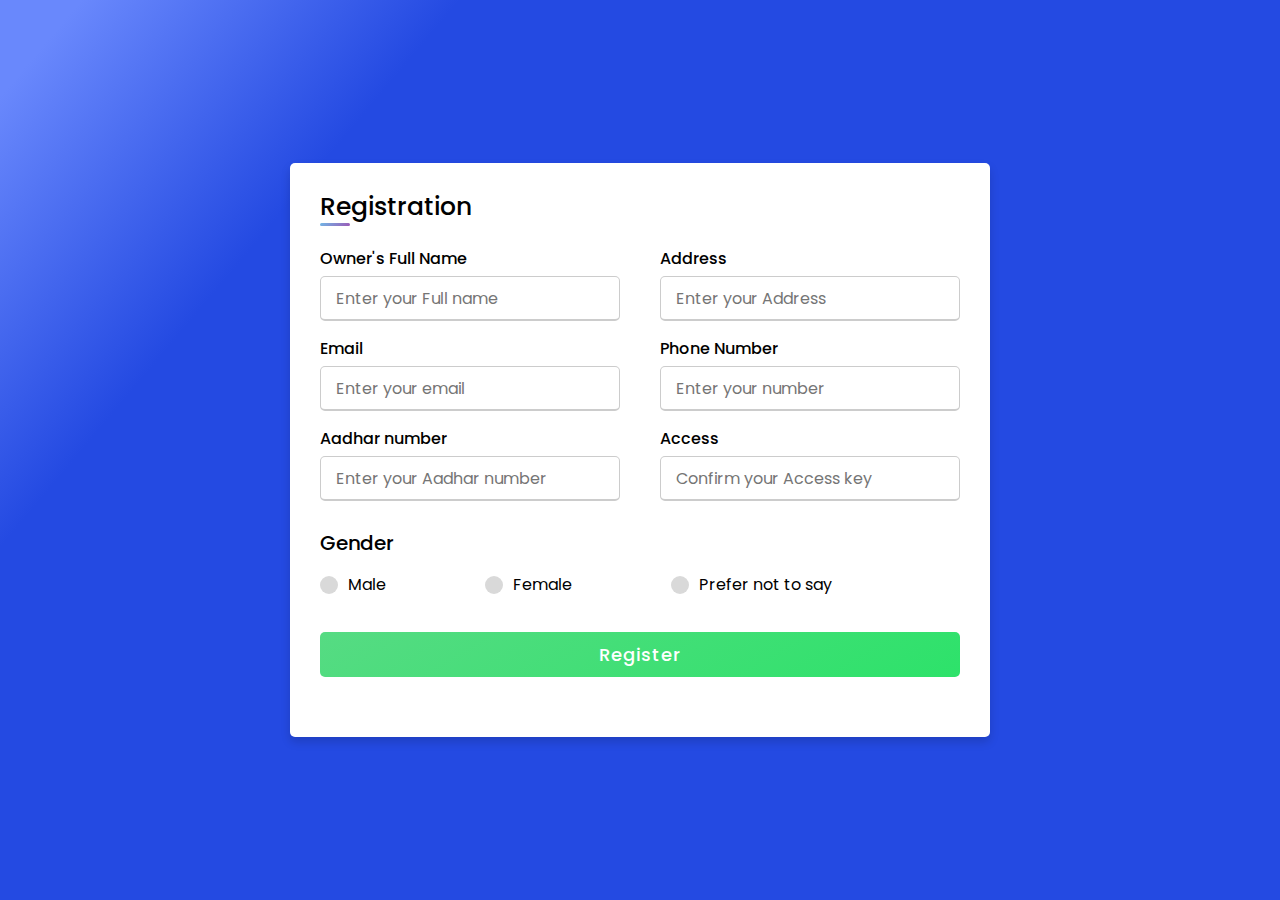
<file: register.html>
<!DOCTYPE html>
<!-- Created By CodingLab - www.codinglabweb.com -->
<html lang="en" dir="ltr">
  <head>
    <meta charset="UTF-8">
    <title>Fraudblocknix-Register</title>
    <link rel="stylesheet" href="registerstyle.css">
     <meta name="viewport" content="width=device-width, initial-scale=1.0">
   </head>
<body>

  
  <div class="container">
    <div class="title">Registration</div>
    <div class="content">
      <form action="#">
        <div class="user-details">
          <div class="input-box">
            <span class="details">Owner's Full Name</span>
            <input type="text" placeholder="Enter your Full name" required>
          </div>
          <div class="input-box">
            <span class="details">Address</span>
            <input type="text" placeholder="Enter your Address" required>
          </div>
          <div class="input-box">
            <span class="details">Email</span>
            <input type="text" placeholder="Enter your email" required>
          </div>
          <div class="input-box">
            <span class="details">Phone Number</span>
            <input type="text" placeholder="Enter your number" required>
          </div>
          <div class="input-box">
            <span class="details">Aadhar number</span>
            <input type="text" placeholder="Enter your Aadhar number" required>
          </div>
          <div class="input-box">
            <span class="details">Access</span>
            <input type="text" placeholder="Confirm your Access key" required>
          </div>
        </div>
        <div class="gender-details">
          <input type="radio" name="gender" id="dot-1">
          <input type="radio" name="gender" id="dot-2">
          <input type="radio" name="gender" id="dot-3">
          <span class="gender-title">Gender</span>
          <div class="category">
            <label for="dot-1">
            <span class="dot one"></span>
            <span class="gender">Male</span>
          </label>
          <label for="dot-2">
            <span class="dot two"></span>
            <span class="gender">Female</span>
          </label>
          <label for="dot-3">
            <span class="dot three"></span>
            <span class="gender">Prefer not to say</span>
            </label>
          </div>
        </div>
        <div class="button">
          <input type="submit" value="Register">
        </div>
      </form>
    </div>
  </div>

</body>
</html>
</file>
<file: registerstyle.css>
@import url('https://fonts.googleapis.com/css2?family=Poppins:wght@200;300;400;500;600;700&display=swap');
*{
  margin: 0;
  padding: 0;
  box-sizing: border-box;
  font-family: 'Poppins',sans-serif;
}
body{
  height: 100vh;
  display: flex;
  justify-content: center;
  align-items: center;
  padding: 10px;
  background: linear-gradient(130deg, #6988fc 4%, #244ae2 22.6%);
}
/* NAVBAR */



.container{
  max-width: 700px;
  width: 100%;
  background-color: #fff;
  padding: 25px 30px;
  border-radius: 5px;
  box-shadow: 0 5px 10px rgba(0,0,0,0.15);
}
.container .title{
  font-size: 25px;
  font-weight: 500;
  position: relative;
}
.container .title::before{
  content: "";
  position: absolute;
  left: 0;
  bottom: 0;
  height: 3px;
  width: 30px;
  border-radius: 5px;
  background: linear-gradient(135deg, #71b7e6, #9b59b6);
}
.content form .user-details{
  display: flex;
  flex-wrap: wrap;
  justify-content: space-between;
  margin: 20px 0 12px 0;
}


form .user-details .input-box{
  margin-bottom: 15px;
  width: calc(100% / 2 - 20px);
}
form .input-box span.details{
  display: block;
  font-weight: 500;
  margin-bottom: 5px;
}
.user-details .input-box input{
  height: 45px;
  width: 100%;
  outline: none;
  font-size: 16px;
  border-radius: 5px;
  padding-left: 15px;
  border: 1px solid #ccc;
  border-bottom-width: 2px;
  transition: all 0.3s ease;
}
.user-details .input-box input:focus,
.user-details .input-box input:valid{
  border-color: #9b59b6;
}
 form .gender-details .gender-title{
  font-size: 20px;
  font-weight: 500;
 }
 form .category{
   display: flex;
   width: 80%;
   margin: 14px 0 ;
   justify-content: space-between;
 }
 form .category label{
   display: flex;
   align-items: center;
   cursor: pointer;
 }
 form .category label .dot{
  height: 18px;
  width: 18px;
  border-radius: 50%;
  margin-right: 10px;
  background: #d9d9d9;
  border: 5px solid transparent;
  transition: all 0.3s ease;
}
 #dot-1:checked ~ .category label .one,
 #dot-2:checked ~ .category label .two,
 #dot-3:checked ~ .category label .three{
   background: #9b59b6;
   border-color: #d9d9d9;
 }
 form input[type="radio"]{
   display: none;
 }
 form .button{
   height: 45px;
   margin: 35px 0
 }
 form .button input{
   height: 100%;
   width: 100%;
   border-radius: 5px;
   border: none;
   color: #fff;
   font-size: 18px;
   font-weight: 500;
   letter-spacing: 1px;
   cursor: pointer;
   transition: all 0.3s ease;
   background: linear-gradient(330deg, #2de26a, #56db83);
 }
 form .button input:hover{
  /* transform: scale(0.99); */

  background: linear-gradient(110deg, #2d63e2, #1414f3);

  }
 @media(max-width: 584px){
 .container{
  max-width: 100%;
}
form .user-details .input-box{
    margin-bottom: 15px;
    width: 100%;
  }
  form .category{
    width: 100%;
  }
  .content form .user-details{
    max-height: 300px;
    overflow-y: scroll;
  }
  .user-details::-webkit-scrollbar{
    width: 5px;
  }
  }
  @media(max-width: 459px){
  .container .content .category{
    flex-direction: column;
  }
}
</file>
